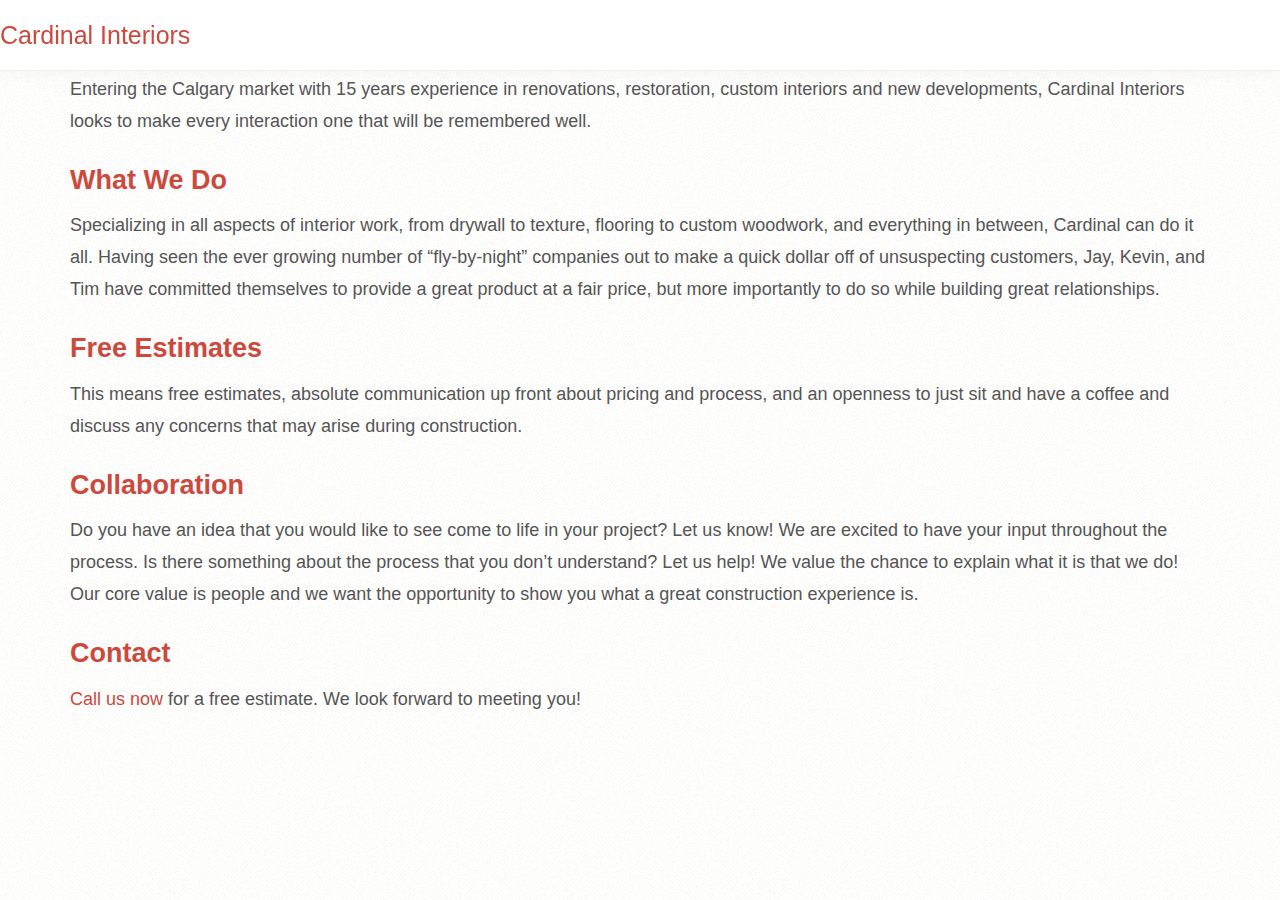
<file: index.html>
<!DOCTYPE html>
<html>

  <head>
    <title>Cardinal Interiors</title>
    <link rel="stylesheet" type="text/css" href="style.css">
    <meta charset=utf-8>
    <meta name=viewport content="width=device-width, initial-scale=1"> </head>

  <body>
    <div class="content-wrapper">
      <h1 class="title">Cardinal Interiors</h1>
      <h2 id="welcome-to-cardinal-interiors">Welcome to Cardinal Interiors</h2>
      <p>Entering the Calgary market with 15 years experience in renovations, restoration,
        custom interiors and new developments, Cardinal Interiors looks to make every
        interaction one that will be remembered well.</p>
      <h2 id="what-we-do">What We Do</h2>
      <p>Specializing in all aspects of interior work, from drywall to texture, flooring
        to custom woodwork, and everything in between, Cardinal can do it all. Having
        seen the ever growing number of “fly-by-night” companies out to make a quick
        dollar off of unsuspecting customers, Jay, Kevin, and Tim have committed
        themselves to provide a great product at a fair price, but more importantly
        to do so while building great relationships.</p>
      <h2 id="free-estimates">Free Estimates</h2>
      <p>This means free estimates, absolute communication up front about pricing and
        process, and an openness to just sit and have a coffee and discuss any concerns
        that may arise during construction.</p>
      <h2 id="collaboration">Collaboration</h2>
      <p>Do you have an idea that you would like to see come to life in your project?
        Let us know! We are excited to have your input throughout the process. Is
        there something about the process that you don’t understand? Let us help!
        We value the chance to explain what it is that we do! Our core value is people
        and we want the opportunity to show you what a great construction experience
        is.</p>
      <h2 id="contact">Contact</h2>
      <p><a href="tel:15555555555">Call us now</a> for a free estimate. We look forward to meeting you!</p>
    </div>
  </body>

</html>
</file>
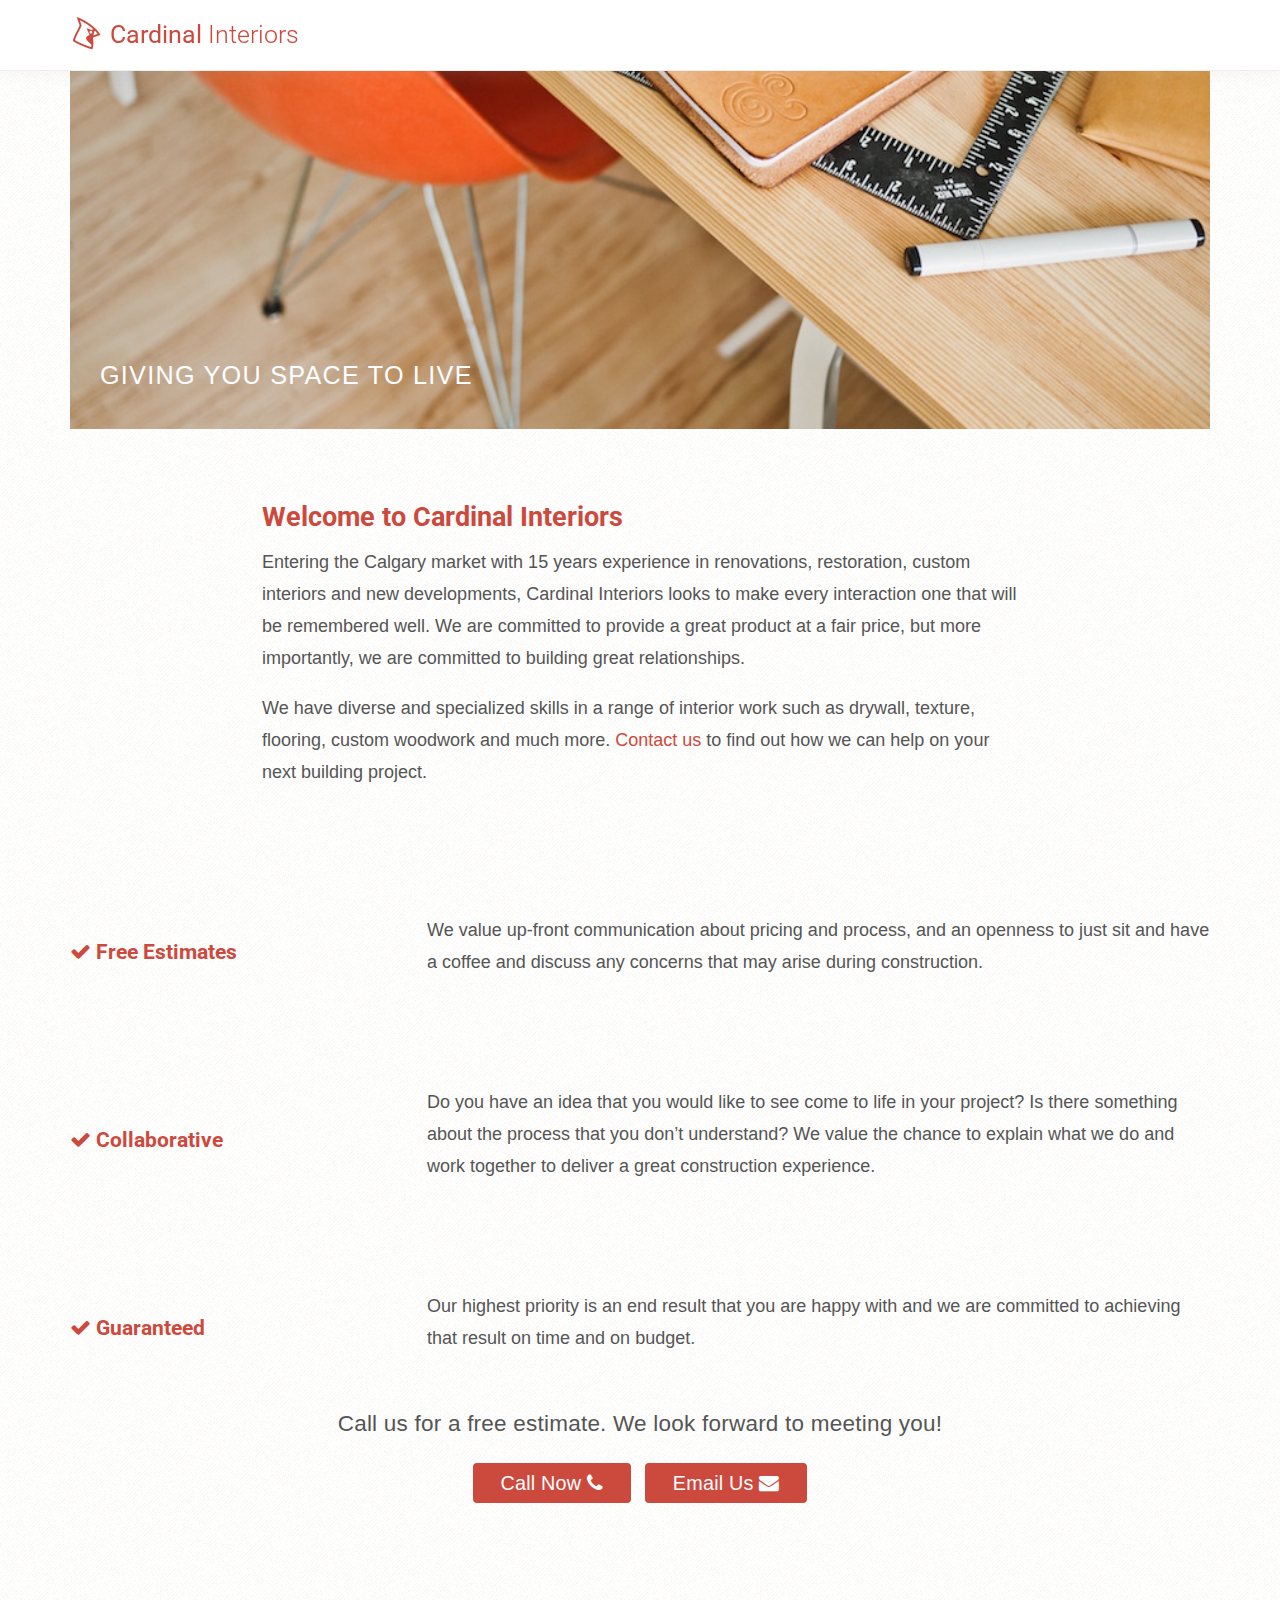
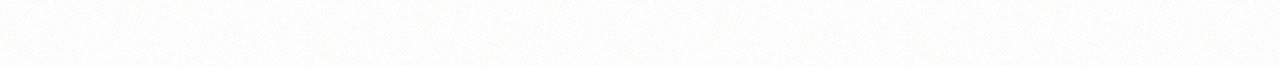
<file: welcome.html>
<!DOCTYPE html>
<html>

  <head>
    <title>Cardinal Interiors</title>
    <link rel="stylesheet" type="text/css" href="style.css">
    <link href="https://fonts.googleapis.com/css?family=Roboto:700,300" rel="stylesheet" type="text/css">
    <link rel="stylesheet" href="https://maxcdn.bootstrapcdn.com/font-awesome/4.4.0/css/font-awesome.min.css">
    <meta charset=utf-8>
    <meta name=viewport content="width=device-width, initial-scale=1"> </head>

  <body>
    <h1 class="title">
      <div class="content-wrapper"><span id="logo">&#9673;</span> <strong>Cardinal</strong> Interiors</div>
    </h1>
    <div class="content-wrapper title-push">
      <div class="banner">
        <p class="tagline">Giving you space to live</p>
      </div>
      <div class="welcome">
        <h2 id="welcome-to-cardinal-interiors">Welcome to Cardinal Interiors</h2>
        <p>Entering the Calgary market with 15 years experience in renovations, restoration,
          custom interiors and new developments, Cardinal Interiors looks to make
          every interaction one that will be remembered well. We are
          committed to provide a great product at a fair price, but
          more importantly, we are committed to building great relationships.
        </p>
        <p>
          We have diverse and specialized skills in a range of interior work
          such as drywall, texture, flooring, custom woodwork and much more.
          <a href="#contact">Contact us</a> to find out how we can help on your
          next building project.
        </p>
      </div>
      <div class="sections">
        <section class="side-by-side">
          <header>
            <h3 id="free-estimates"><i class="fa fa-check"></i> Free Estimates</h3> </header>
          <div class="section-content">
            <p>We value up-front communication about pricing and process, and an openness
              to just sit and have a coffee and discuss any concerns that may arise
              during construction.</p>
          </div>
        </section>
        <section class="side-by-side">
          <header>
            <h3 id="collaboration"><i class="fa fa-check"></i> Collaborative</h3>
          </header>
          <div class="section-content">
            <p>Do you have an idea that you would like to see come to life in your project?
              Is there something about the process that you don’t understand? We
              value the chance to explain what we do and work together to deliver
              a great construction experience. </p>
          </div>
        </section>
        <section class="side-by-side">
          <header>
            <h3><i class="fa fa-check"></i> Guaranteed</h3> </header>
          <div class="section-content">
            <p>
              Our highest priority is an end result that you are happy with and we
              are committed to achieving that result on time and on budget.
            </p>
          </div>
        </section>
      </div>
      <section id="contact" class="full-width">
        <p class="call-to-action call-to-action-large">
          Call us for a free estimate. We look forward to meeting you!
        </p>
        <p class="call-to-action">
          <a class="cta link-to-phone" href="#">Call Now <i class="fa fa-phone"></i></a>
          <a class="cta link-to-email" href="#">Email Us <i class="fa fa-envelope"></i></a>
        </p>
      </section>
    </div>
    <footer class="page-footer"></footer>
    <script src="app.js"></script>
  </body>

</html>
</file>
<file: style.css>
body,
html {
  color: #555;
  font-family: Helvetica Neue, Helvetica, sans-serif;
  /*background-color: rgb(53, 84, 99);*/
  background-color: #FAF5ED;
  background-image: url("img/groovepaper-97815E.png");
  margin: 0;
  font-size: 18px;
  line-height: 32px;
}

*,
*:before,
*:after {
  box-sizing: border-box;
}

section {
  display: block;
}

.well {
  background-color: #FDFDFC;
  border: 1px solid #F3F1ED;
}

h1,
h2,
h3,
h4 {
  margin: 1em 0 0.5em;
}

h1,
h2,
h3,
h4,
a:link,
a:visited {
  color: #CC493D;
  text-decoration: none;
}

h1,
h2,
h3,
h4,
.title {
  font-family: Roboto, sans-serif;
}

p {
  margin: 0 0 1em;
}

.title {
  margin: 0;
  font-size: 25px;
  line-height: 38px;
  font-weight: 300;
  padding: 16px 0;
  background-color: #FFF;
  border-bottom: 1px solid #eee;
  box-shadow: 0 0 20px rgba(204, 196, 184, 0.2);
  top: 0;
  left: 0;
  position: fixed;
  width: 100%;
}

#logo {
  display: inline-block;
  width: 34px;
  height: 34px;
  background-image: url(img/cardinal-badge.png);
  background-size: 100%;
  background-repeat: no-repeat;
  text-indent: -9999px;
}

.content-wrapper {
  max-width: 1200px;
  margin: 0 auto;
  padding: 0 30px;
}

.title-push {
  margin-top: 40px;
}

.banner {
  padding: 28% 30px 0.5em;
  font-size: 1.4em;
  letter-spacing: 0.05em;
  font-weight: 100;
  background-image: url(img/public-domain-images-free-stock-photos-high-quality-resolution-downloads-public-domain-archive-10.jpg);
  background-position: center;
  background-size: cover;
  color: white;
}

.tagline {
  text-transform: uppercase;
}

.welcome {
  max-width: 42em;
  margin: 4em auto;
}

.call-to-action {
  text-align: center;
  font-size: 1.1em;
  font-weight: 300;
  letter-spacing: 0.01em;
}

.call-to-action-large {
  font-size: 1.25em;
}

a.cta {
  display: inline-block;
  padding: 4px 28px;
  background-color: #CC493D;
  border-radius: 4px;
  margin: 0 4px;
  color: white;
}

@media (min-width: 767px) {
  .sections {
    display: table;
  }
  section.side-by-side {
    display: table-row;
    padding: 3em 0;
  }
  section.side-by-side header,
  section.side-by-side .section-content {
    display: table-cell;
  }
  section.side-by-side header,
  section.side-by-side .section-content {
    padding: 3em 15px;
    vertical-align: middle;
  }
  section.side-by-side,
  section.side-by-side p {
    margin: 0;
  }
  section.side-by-side header {
    width: 30%;
    padding-left: 0;
  }
  section.side-by-side header h2 {
    margin: 0;
  }
  section.side-by-side .section-content {
    padding-right: 0;
  }
}

.page-footer {
  padding: 4em 0;
}
</file>
